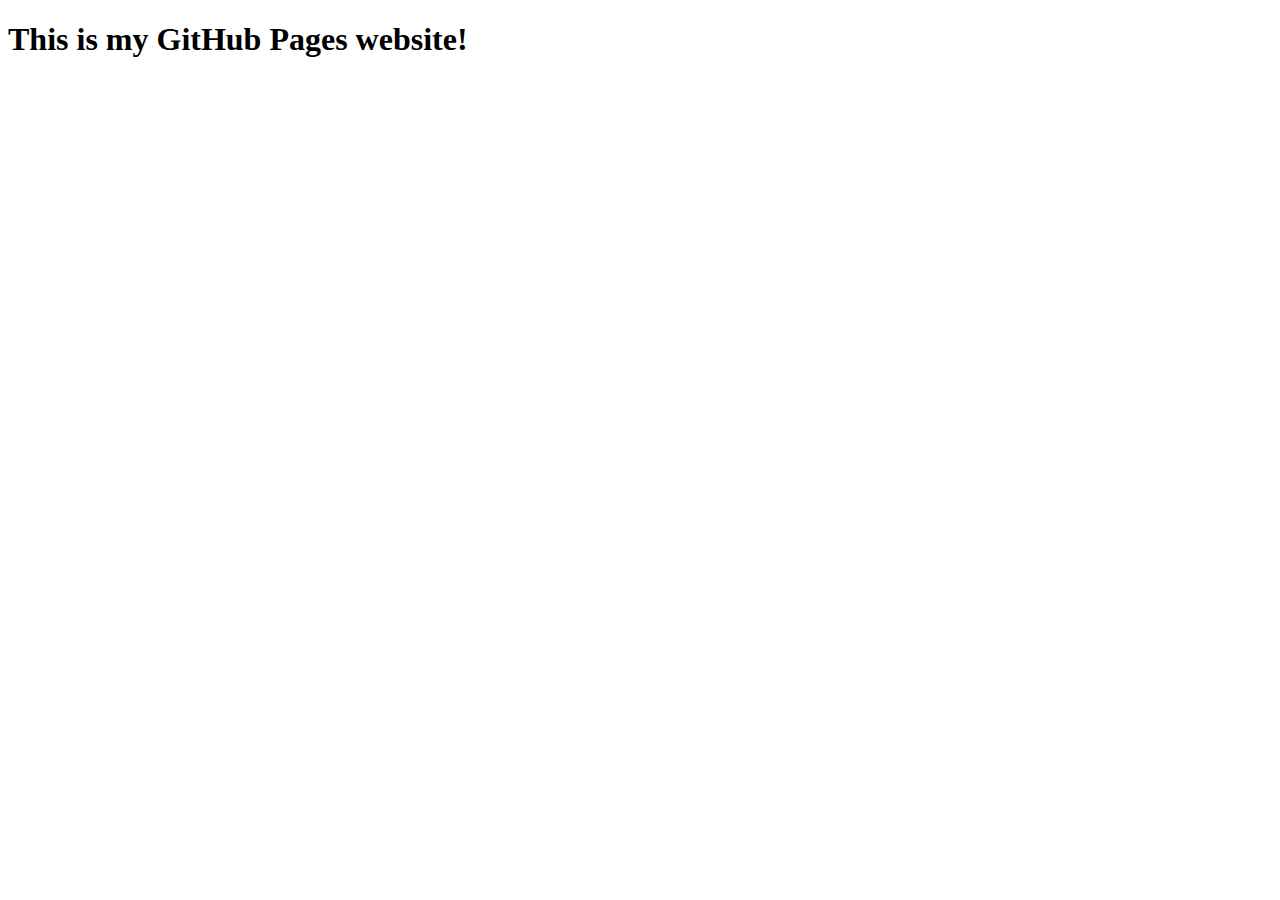
<file: index.html>
<!DOCTYPE html>
<html lang="en">
<head>
    <meta charset="UTF-8">
    <meta http-equiv="X-UA-Compatible" content="IE=edge">
    <meta name="viewport" content="width=device-width, initial-scale=1.0">
    <title>My Site</title>
</head>
<body>
    <h1>This is my GitHub Pages website!</h1>
</body>
</html>
</file>
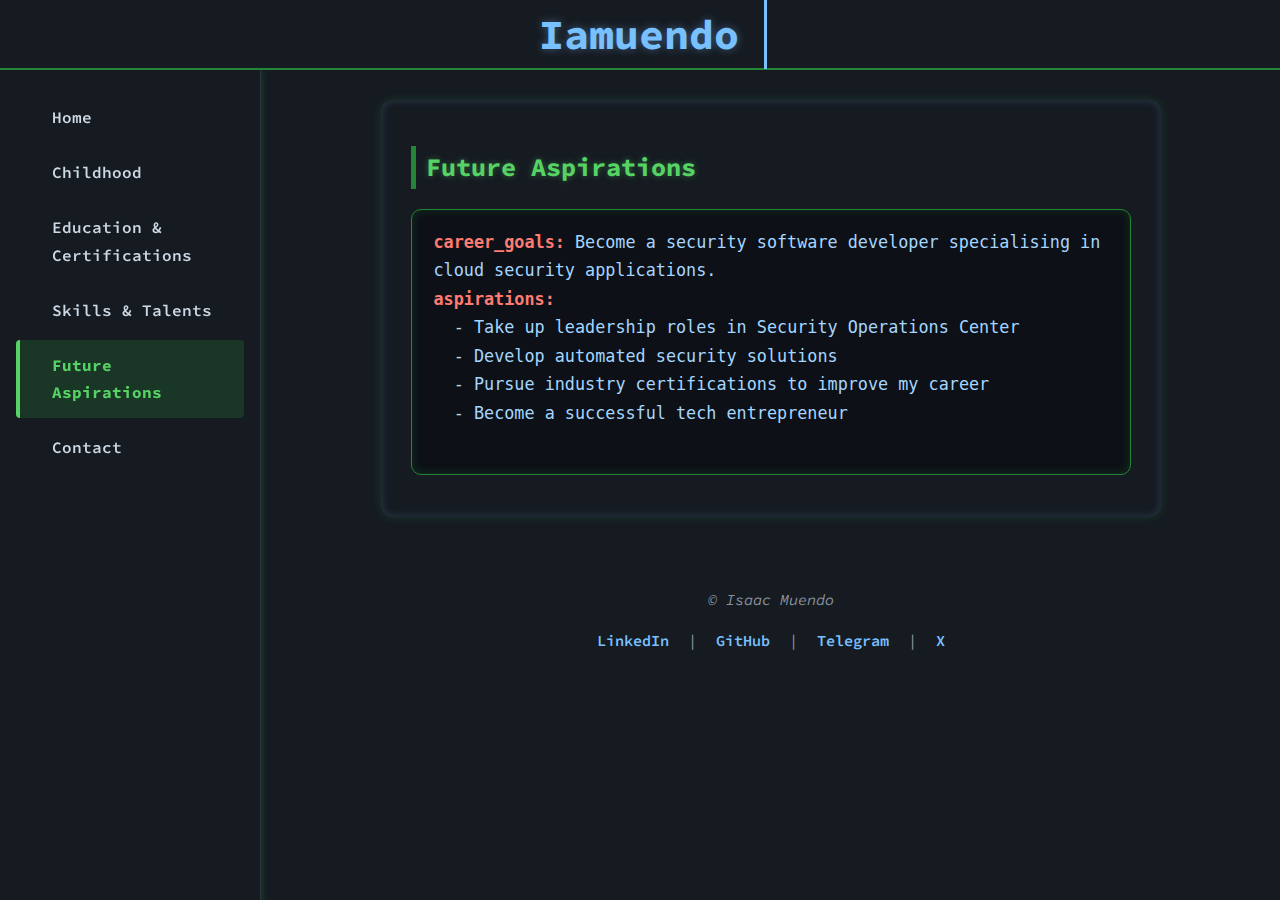
<file: aspirations.html>
<!DOCTYPE html>
<html lang="en">
  <head>
    <meta charset="UTF-8" />
    <meta name="viewport" content="width=device-width, initial-scale=1" />
    <title>Aspirations | Isaac Muendo</title>
    <link rel="stylesheet" href="style.css" />
  </head>
  <body>
    <header>
      <h1>Iamuendo</h1>
    </header>

    <button id="menu-toggle">&#9776;</button>

    <div class="container">
      <nav id="side-nav" aria-label="Primary navigation">
        <a href="index.html">Home</a>
        <a href="childhood.html">Childhood</a>
        <a href="education.html">Education & Certifications</a>
        <a href="skills.html">Skills & Talents</a>
        <a href="aspirations.html" class="active">Future Aspirations</a>
        <a href="contact.html">Contact</a>
      </nav>

      <main>
        <section id="aspirations" class="active">
          <h2>Future Aspirations</h2>
          <pre>
<span class="yaml-key">career_goals:</span> <span class="yaml-string">Become a security software developer specialising in cloud security applications.</span>
<span class="yaml-key">aspirations:</span>
  - <span class="yaml-string">Take up leadership roles in Security Operations Center</span>
  - <span class="yaml-string">Develop automated security solutions</span>
  - <span class="yaml-string">Pursue industry certifications to improve my career</span>
  - <span class="yaml-string">Become a successful tech entrepreneur</span>
  </pre>
        </section>

        <div class="footer">
          <p>&copy; Isaac Muendo</p>
          <div class="social-links">
            <a
              href="https://linkedin.com/in/isaac-muendo"
              target="_blank"
              rel="noopener noreferrer"
              >LinkedIn</a
            >
            |
            <a
              href="https://github.com/iamuendo"
              target="_blank"
              rel="noopener noreferrer"
              >GitHub</a
            >
            |
            <a
              href="https://t.me/Iamuendo"
              target="_blank"
              rel="noopener noreferrer"
              >Telegram</a
            >
            |
            <a
              href="https://x.com/iamuendo"
              target="_blank"
              rel="noopener noreferrer"
              >X</a
            >
          </div>
        </div>
      </main>
    </div>

    <script src="script.js"></script>
  </body>
</html>
</file>
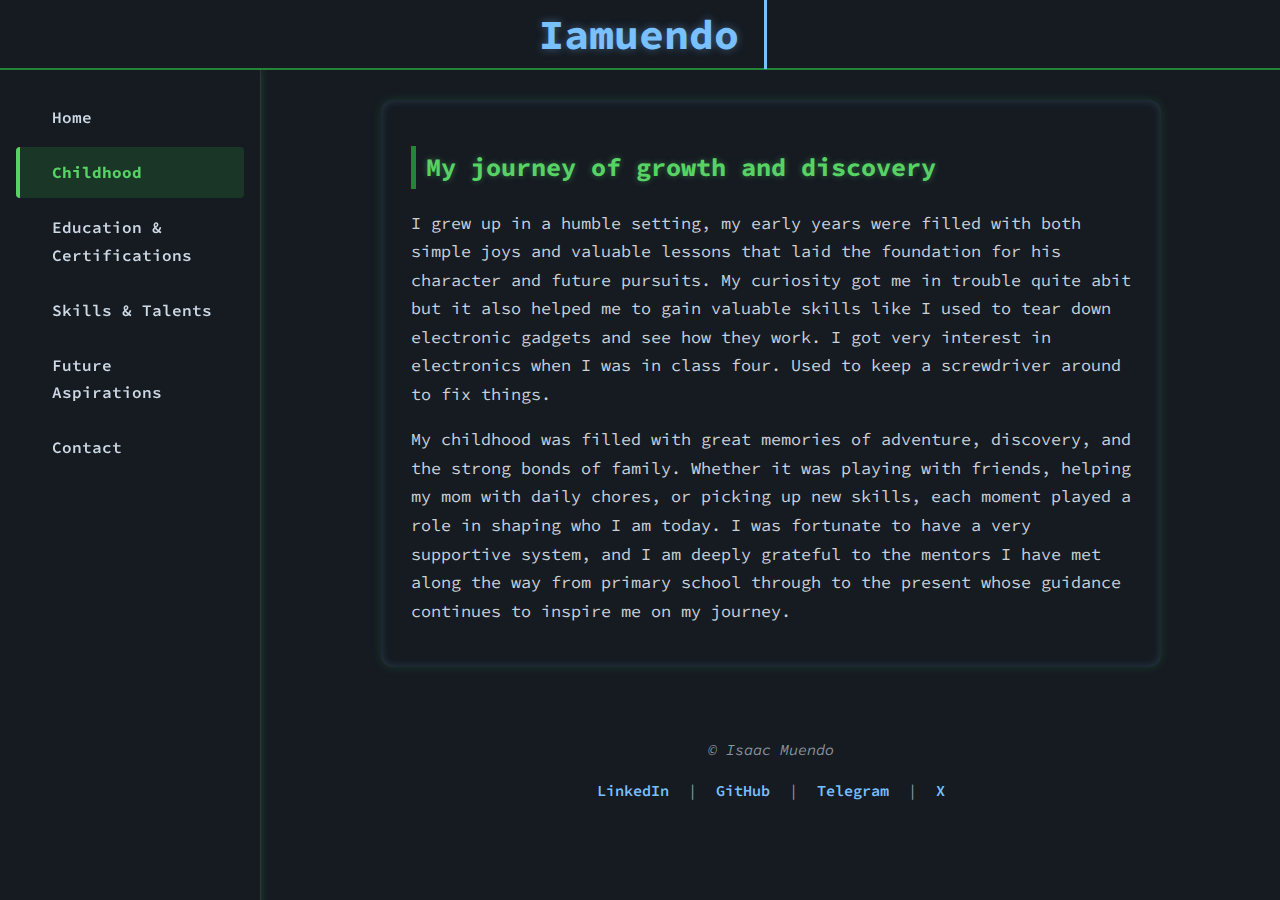
<file: childhood.html>
<!DOCTYPE html>
<html lang="en">
  <head>
    <meta charset="UTF-8" />
    <meta name="viewport" content="width=device-width, initial-scale=1" />
    <title>Childhood | Isaac Muendo</title>
    <link rel="stylesheet" href="style.css" />
  </head>
  <body>
    <header>
      <h1>Iamuendo</h1>
    </header>

    <button id="menu-toggle">&#9776;</button>

    <div class="container">
      <nav id="side-nav" aria-label="Primary navigation">
        <a href="index.html">Home</a>
        <a href="childhood.html" class="active">Childhood</a>
        <a href="education.html">Education & Certifications</a>
        <a href="skills.html">Skills & Talents</a>
        <a href="aspirations.html">Future Aspirations</a>
        <a href="contact.html">Contact</a>
      </nav>

      <main>
        <section id="childhood" class="active">
          <div>
            <h2>My journey of growth and discovery</h2>
            <p>
              I grew up in a humble setting, my early years were filled with
              both simple joys and valuable lessons that laid the foundation for
              his character and future pursuits. My curiosity got me in trouble
              quite abit but it also helped me to gain valuable skills like I
              used to tear down electronic gadgets and see how they work. I got
              very interest in electronics when I was in class four. Used to
              keep a screwdriver around to fix things.
            </p>
            <p>
              My childhood was filled with great memories of adventure,
              discovery, and the strong bonds of family. Whether it was playing
              with friends, helping my mom with daily chores, or picking up new
              skills, each moment played a role in shaping who I am today. I was
              fortunate to have a very supportive system, and I am deeply
              grateful to the mentors I have met along the way from primary
              school through to the present whose guidance continues to inspire
              me on my journey.
            </p>
          </div>
        </section>

        <div class="footer">
          <p>&copy; Isaac Muendo</p>
          <div class="social-links">
            <a
              href="https://linkedin.com/in/isaac-muendo"
              target="_blank"
              rel="noopener noreferrer"
              >LinkedIn</a
            >
            |
            <a
              href="https://github.com/iamuendo"
              target="_blank"
              rel="noopener noreferrer"
              >GitHub</a
            >
            |
            <a
              href="https://t.me/Iamuendo"
              target="_blank"
              rel="noopener noreferrer"
              >Telegram</a
            >
            |
            <a
              href="https://x.com/iamuendo"
              target="_blank"
              rel="noopener noreferrer"
              >X</a
            >
          </div>
        </div>
      </main>
    </div>

    <script src="script.js"></script>
  </body>
</html>
</file>
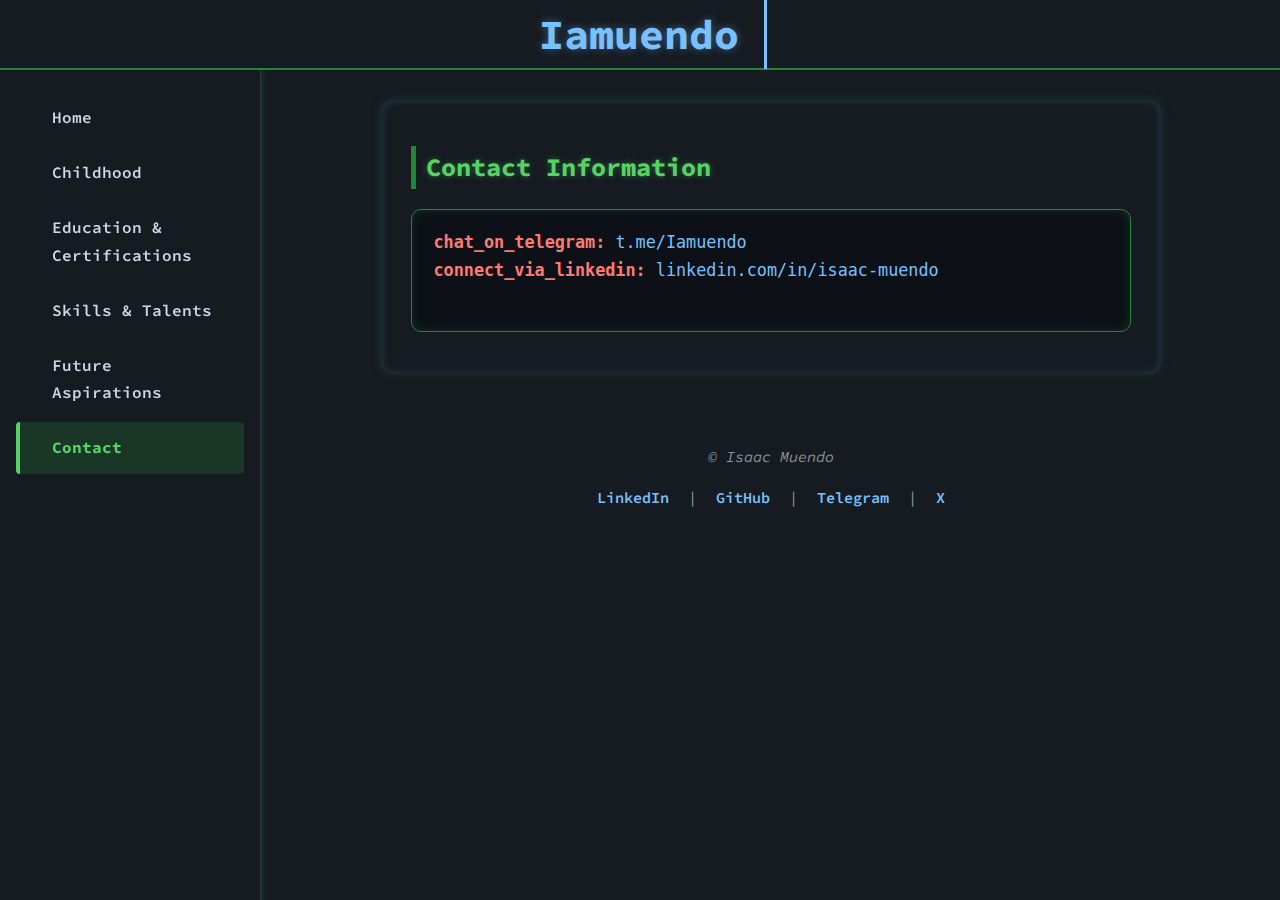
<file: contact.html>
<!DOCTYPE html>
<html lang="en">
  <head>
    <meta charset="UTF-8" />
    <meta name="viewport" content="width=device-width, initial-scale=1" />
    <title>Contact | Isaac Muendo</title>
    <link rel="stylesheet" href="style.css" />
  </head>
  <body>
    <header>
      <h1>Iamuendo</h1>
    </header>

    <button id="menu-toggle">&#9776;</button>

    <div class="container">
      <nav id="side-nav" aria-label="Primary navigation">
        <a href="index.html">Home</a>
        <a href="childhood.html">Childhood</a>
        <a href="education.html">Education & Certifications</a>
        <a href="skills.html">Skills & Talents</a>
        <a href="aspirations.html">Future Aspirations</a>
        <a href="contact.html" class="active">Contact</a>
      </nav>

      <main>
        <section id="contact" class="active">
          <h2>Contact Information</h2>
          <pre>
<span class="yaml-key">chat_on_telegram:</span> <span class="yaml-string"><a href="https://t.me/Iamuendo">t.me/Iamuendo</a></span>
<span class="yaml-key">connect_via_linkedin:</span> <span class="yaml-string"><a href="https://linkedin.com/in/isaac-muendo">linkedin.com/in/isaac-muendo</a></span>
      </pre>
        </section>

        <div class="footer">
          <p>&copy; Isaac Muendo</p>
          <div class="social-links">
            <a
              href="https://linkedin.com/in/isaac-muendo"
              target="_blank"
              rel="noopener noreferrer"
              >LinkedIn</a
            >
            |
            <a
              href="https://github.com/iamuendo"
              target="_blank"
              rel="noopener noreferrer"
              >GitHub</a
            >
            |
            <a
              href="https://t.me/Iamuendo"
              target="_blank"
              rel="noopener noreferrer"
              >Telegram</a
            >
            |
            <a
              href="https://x.com/iamuendo"
              target="_blank"
              rel="noopener noreferrer"
              >X</a
            >
          </div>
        </div>
      </main>
    </div>

    <script src="script.js"></script>
  </body>
</html>
</file>
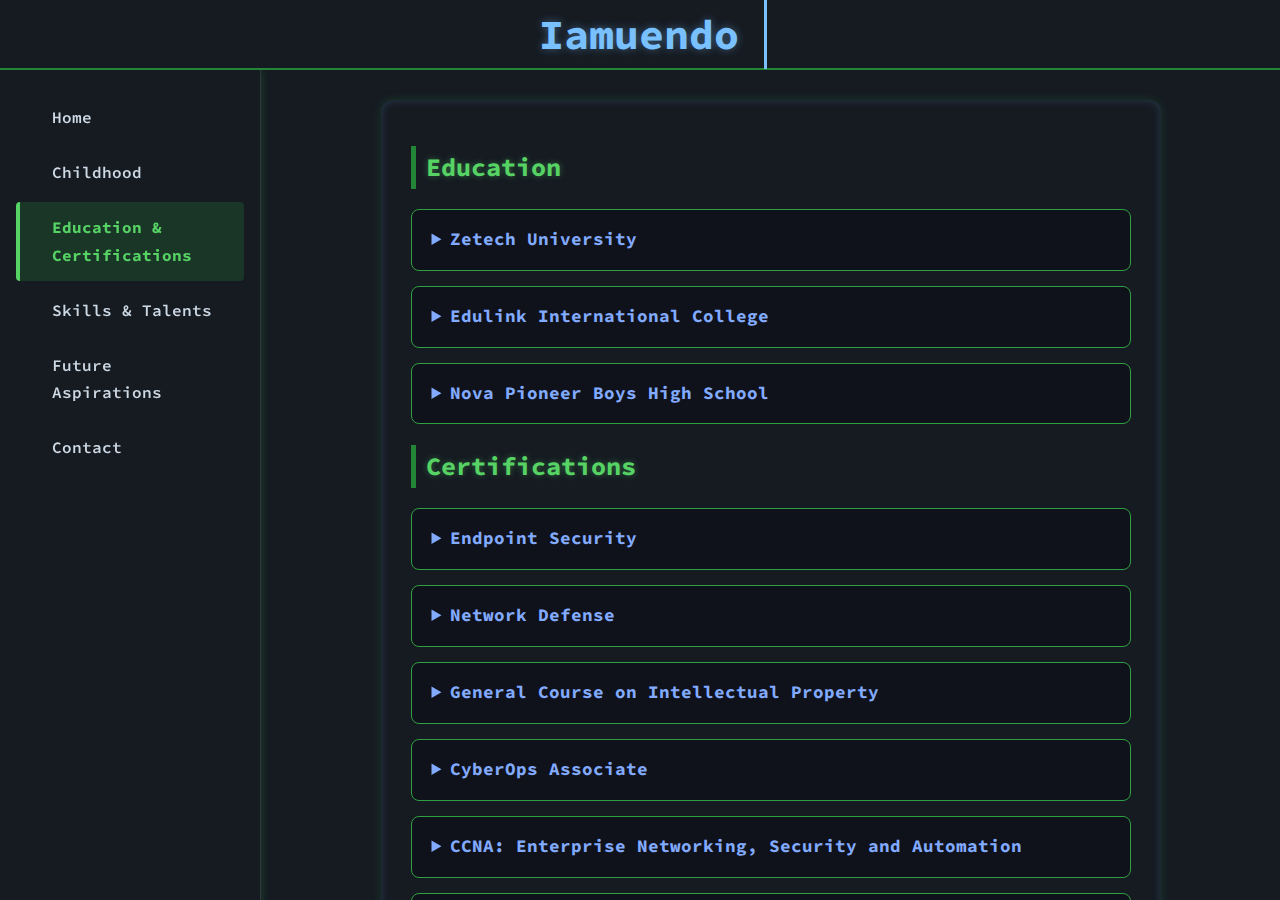
<file: education.html>
<!DOCTYPE html>
<html lang="en">
  <head>
    <meta charset="UTF-8" />
    <meta name="viewport" content="width=device-width, initial-scale=1" />
    <title>Education | Isaac Muendo</title>
    <link rel="stylesheet" href="style.css" />
  </head>
  <body>
    <header>
      <h1>Iamuendo</h1>
    </header>

    <button id="menu-toggle">&#9776;</button>

    <div class="container">
       <nav id="side-nav" aria-label="Primary navigation">
        <a href="index.html">Home</a>
        <a href="childhood.html">Childhood</a>
        <a href="education.html" class="active">Education & Certifications</a>
        <a href="skills.html">Skills & Talents</a>
        <a href="aspirations.html">Future Aspirations</a>
        <a href="contact.html">Contact</a>
      </nav>

      <main>
        <section id="education" class="active">
          <h2>Education</h2>
          <details>
            <summary>Zetech University</summary>
            <pre>
<span class="yaml-key">degree_level:</span> <span class="yaml-string">B.Sc. Software Engineering</span>
<span class="yaml-key">status:</span> <span class="yaml-string">Ongoing</span>
<span class="yaml-key">graduation_year:</span> <span class="yaml-number">2027</span>
<span class="yaml-key">extracurriculars:</span>
  - <span class="yaml-string">Hackathon participant</span>
  - <span class="yaml-string">Research Intern</span>
        </pre>

            <pre>
<span class="yaml-key">degree_level:</span> <span class="yaml-string">Diploma in Computer Science</span>
<span class="yaml-key">status:</span> <span class="yaml-string">Complete</span>
<span class="yaml-key">graduation_year:</span> <span class="yaml-number">2024</span>
<span class="yaml-key">extracurriculars:</span>
  - <span class="yaml-string">Hackathon participant</span>
  - <span class="yaml-string">Student Club Chairperson</span>
    </pre>
          </details>
          <details>
            <summary>Edulink International College</summary>
            <pre>
<span class="yaml-key">degree_level:</span> <span class="yaml-string">Advanced Diploma in Software Engineering</span>
<span class="yaml-key">status:</span> <span class="yaml-string">Complete</span>
<span class="yaml-key">graduation_year:</span> <span class="yaml-number">2022</span>
    </pre>
          </details>
          <details>
            <summary>Nova Pioneer Boys High School</summary>
            <pre>
<span class="yaml-key">degree_level:</span> <span class="yaml-string">Kenya Certificate Of Secondary School Education</span>
<span class="yaml-key">status:</span> <span class="yaml-string">Complete</span>
<span class="yaml-key">graduation_year:</span> <span class="yaml-number">2019</span>
    </pre>
          </details>
          <h2>Certifications</h2>
          <details>
            <summary>Endpoint Security</summary>
            <pre>
<span class="yaml-key">issued_by:</span> <span class="yaml-string">Cisco Networking Academy</span>
<span class="yaml-key">date_issued:</span> <span class="yaml-number">29-01-2025</span>
<span class="yaml-key">level:</span> <span class="yaml-string">Intermediate</span>
<span class="yaml-key">credential:</span> <span class="yaml-string"><a href="https://www.credly.com/badges/316ea6e1-4cb7-4cae-b1d3-31851e560a02/linked_in_profile">credly.com/badges/316ea6e1-4cb7-4cae-b1d3-31851e560a02/</a></span>
    </pre>
          </details>
          <details>
            <summary>Network Defense</summary>
            <pre>
<span class="yaml-key">issued_by:</span> <span class="yaml-string">Cisco Networking Academy</span>
<span class="yaml-key">date_issued:</span> <span class="yaml-number">29-01-2025</span>
<span class="yaml-key">level:</span> <span class="yaml-string">Intermediate</span>
<span class="yaml-key">credential:</span> <span class="yaml-string"><a href="https://www.credly.com/badges/250a2d5f-7b02-4820-ab8c-637fca96d132/linked_in_profile">credly.com/badges/250a2d5f-7b02-4820-ab8c-637fca96d132/</a></span>
    </pre>
          </details>
          <details>
            <summary>General Course on Intellectual Property</summary>
            <pre>
<span class="yaml-key">issued_by:</span> <span class="yaml-string">World Intellectual Property Organisation (WIPO)</span>
<span class="yaml-key">date_issued:</span> <span class="yaml-number">24-12-2024</span>
<span class="yaml-key">level:</span> <span class="yaml-string">Beginner</span>
<span class="yaml-key">credential:</span> <span class="yaml-string"><a href="https://welc.wipo.int/lms/verify/index.php?q=y8rNY1nHqE">welc.wipo.int/lms/verify/index.php?q=y8rNY1nHqE</a></span>
    </pre>
          </details>
          <details>
            <summary>CyberOps Associate</summary>
            <pre>
<span class="yaml-key">issued_by:</span> <span class="yaml-string">Cisco Networking Academy</span>
<span class="yaml-key">date_issued:</span> <span class="yaml-number">16-05-2024</span>
<span class="yaml-key">level:</span> <span class="yaml-string">Intermediate</span>
<span class="yaml-key">credential:</span> <span class="yaml-string"><a href="https://www.credly.com/badges/d9172b7c-792f-4f3a-96c0-b79ea421833d/linked_in_profile">credly.com/badges/d9172b7c-792f-4f3a-96c0-b79ea421833d/</a></span>
    </pre>
          </details>
          <details>
            <summary>
              CCNA: Enterprise Networking, Security and Automation
            </summary>
            <pre>
<span class="yaml-key">issued_by:</span> <span class="yaml-string">Cisco Networking Academy</span>
<span class="yaml-key">date_issued:</span> <span class="yaml-number">13-08-2023</span>
<span class="yaml-key">level:</span> <span class="yaml-string">Intermediate</span>
<span class="yaml-key">credential:</span> <span class="yaml-string"><a href="https://welc.wipo.int/lms/verify/index.php?q=y8rNY1nHqE">welc.wipo.int/lms/verify/index.php?q=y8rNY1nHqE</a></span>
    </pre>
          </details>
          <details>
            <summary>CCNA: Switching, Routing & Wireless Essentials</summary>
            <pre>
<span class="yaml-key">issued_by:</span> <span class="yaml-string">Cisco Networking Academy</span>
<span class="yaml-key">date_issued:</span> <span class="yaml-number">30-04-2023</span>
<span class="yaml-key">level:</span> <span class="yaml-string">Beginner</span>
<span class="yaml-key">credential:</span> <span class="yaml-string"><a href="https://www.credly.com/badges/c771c384-bcdf-4d29-92d1-e3826b512cc5/linked_in_profile">credly.com/badges/c771c384-bcdf-4d29-92d1-e3826b512cc5/</a></span>
    </pre>
          </details>
        </section>

        <div class="footer">
          <p>&copy; Isaac Muendo</p>
          <div class="social-links">
            <a href="https://linkedin.com/in/isaac-muendo" target="_blank"
              >LinkedIn</a
            >
            |
            <a href="https://github.com/iamuendo" target="_blank">GitHub</a>
            |
            <a href="https://t.me/Iamuendo" target="_blank">Telegram</a>
            |
            <a href="https://x.com/iamuendo" target="_blank">X</a>
          </div>
        </div>
      </main>
    </div>

    <script src="script.js"></script>
  </body>
</html>
</file>
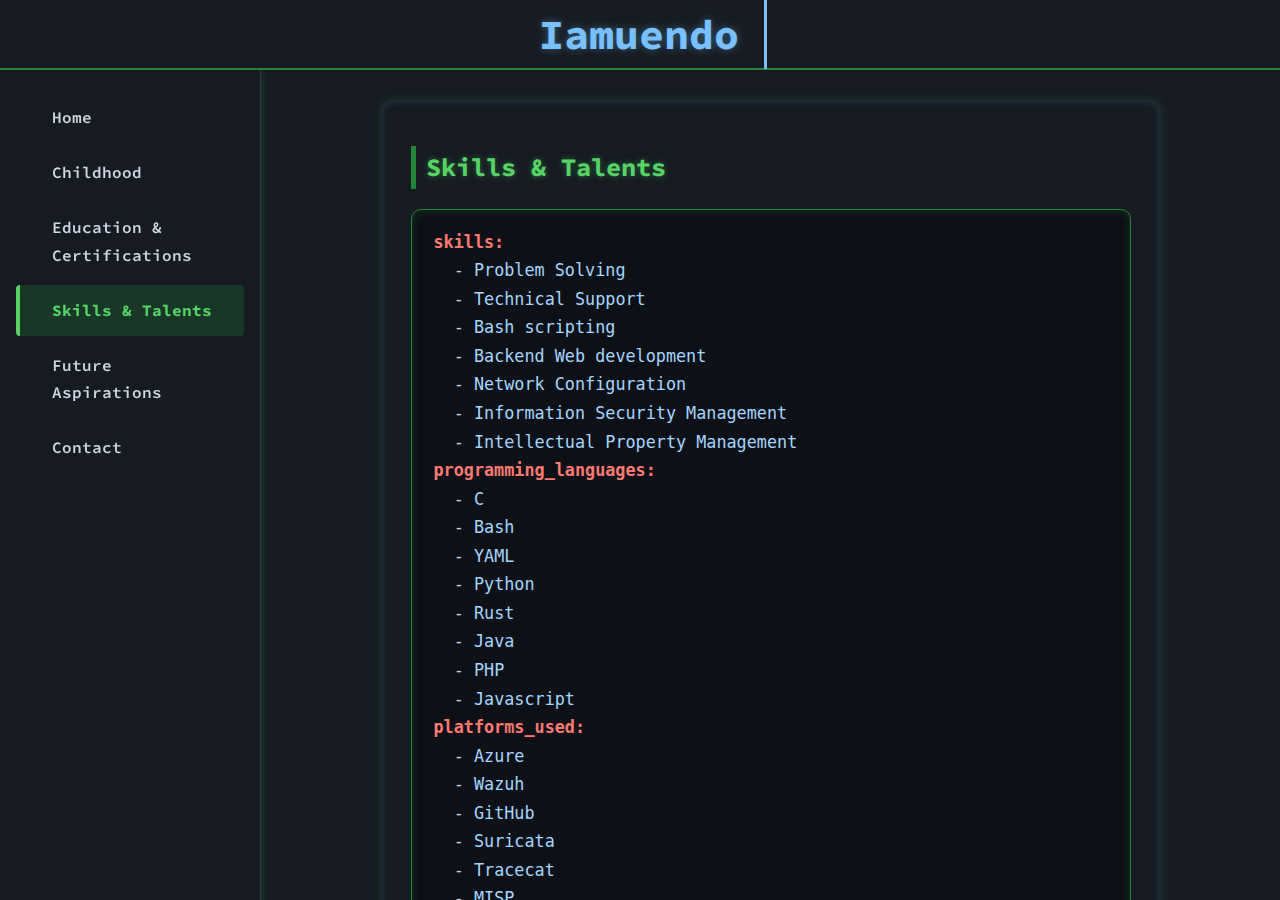
<file: skills.html>
<!DOCTYPE html>
<html lang="en">
  <head>
    <meta charset="UTF-8" />
    <meta name="viewport" content="width=device-width, initial-scale=1" />
    <title>Skills | Isaac Muendo</title>
    <link rel="stylesheet" href="style.css" />
  </head>
  <body>
    <header>
      <h1>Iamuendo</h1>
    </header>

    <button id="menu-toggle">&#9776;</button>

    <div class="container">
      <nav id="side-nav" aria-label="Primary navigation">
        <a href="index.html">Home</a>
        <a href="childhood.html">Childhood</a>
        <a href="education.html">Education & Certifications</a>
        <a href="skills.html" class="active">Skills & Talents</a>
        <a href="aspirations.html">Future Aspirations</a>
        <a href="contact.html">Contact</a>
      </nav>

      <main>
        <section id="skills" class="active">
          <h2>Skills & Talents</h2>
          <pre>
<span class="yaml-key">skills:</span>
  - <span class="yaml-string">Problem Solving</span>
  - <span class="yaml-string">Technical Support</span>
  - <span class="yaml-string">Bash scripting</span>
  - <span class="yaml-string">Backend Web development</span>
  - <span class="yaml-string">Network Configuration</span>
  - <span class="yaml-string">Information Security Management</span>
  - <span class="yaml-string">Intellectual Property Management</span>
<span class="yaml-key">programming_languages:</span>
  - <span class="yaml-string">C</span>
  - <span class="yaml-string">Bash</span>
  - <span class="yaml-string">YAML</span>
  - <span class="yaml-string">Python</span>
  - <span class="yaml-string">Rust</span>
  - <span class="yaml-string">Java</span>
  - <span class="yaml-string">PHP</span>
  - <span class="yaml-string">Javascript</span>
<span class="yaml-key">platforms_used:</span>
  - <span class="yaml-string">Azure</span>
  - <span class="yaml-string">Wazuh</span>
  - <span class="yaml-string">GitHub</span>
  - <span class="yaml-string">Suricata</span>
  - <span class="yaml-string">Tracecat</span>
  - <span class="yaml-string">MISP</span>
  - <span class="yaml-string">Docker</span>
  - <span class="yaml-string">Linux</span>
<span class="yaml-key">hobbies:</span>
  - <span class="yaml-string">Project development</span>
  - <span class="yaml-string">Esports</span>
  - <span class="yaml-string">Baking</span>
  </pre>
        </section>

        <div class="footer">
          <p>&copy; Isaac Muendo</p>
          <div class="social-links">
            <a
              href="https://linkedin.com/in/isaac-muendo"
              target="_blank"
              rel="noopener noreferrer"
              >LinkedIn</a
            >
            |
            <a
              href="https://github.com/iamuendo"
              target="_blank"
              rel="noopener noreferrer"
              >GitHub</a
            >
            |
            <a
              href="https://t.me/Iamuendo"
              target="_blank"
              rel="noopener noreferrer"
              >Telegram</a
            >
            |
            <a
              href="https://x.com/iamuendo"
              target="_blank"
              rel="noopener noreferrer"
              >X</a
            >
          </div>
        </div>
      </main>
    </div>

    <script src="script.js"></script>
  </body>
</html>
</file>
<file: style.css>
@import url("https://fonts.googleapis.com/css2?family=Source+Code+Pro:wght@400;600&display=swap");

body {
    font-family: "Source Code Pro", monospace;
    background: linear-gradient(135deg, #0d1117, #161b22);
    color: #d0d7de;
    margin: 0;
    padding-top: 70px;
    line-height: 1.7;
    user-select: none;
    overflow-x: hidden;
}

a {
    text-decoration: none;
    cursor: pointer;
    color: #79c0ff;
}

header {
    position: fixed;
    top: 0;
    left: 0;
    width: 100%;
    height: 70px;
    background: #161b22;
    border-bottom: 2px solid #238636;
    display: flex;
    align-items: center;
    justify-content: center;
    z-index: 1002;
    padding: 0 20px;
    box-sizing: border-box;
}

h1 {
    color: #79c0ff;
    font-weight: 700;
    font-size: 2.6rem;
    text-align: center;
    margin: 0;
    text-shadow: 0 0 8px #79c0ff66;
    white-space: nowrap;
    overflow: hidden;
    border-right: 3px solid #79c0ff;
    width: 10ch;
    animation: typing 3s steps(32, end) forwards,
        blink-caret 0.75s step-end infinite;
}

@keyframes typing {
    from {
        width: 0;
    }

    to {
        width: 10ch;
    }
}

@keyframes blink-caret {

    from,
    to {
        border-color: transparent;
    }

    50% {
        border-color: #79c0ff;
    }
}

.container {
    display: flex;
    height: calc(100vh - 70px);
    overflow: hidden;
}

nav {
    background: #161b22;
    border-right: 1px solid #30363d;
    width: 260px;
    padding: 20px 0;
    display: flex;
    flex-direction: column;
    box-shadow: 2px 0 6px rgb(35 134 54 / 0.25);
    position: sticky;
    top: 70px;
    height: calc(100vh - 70px);
    overflow-y: auto;
    scrollbar-width: thin;
    scrollbar-color: #238636 transparent;
    transition: transform 0.3s ease;
    z-index: 1001;
    transform: translateX(0);
}

nav::-webkit-scrollbar {
    width: 6px;
}

nav::-webkit-scrollbar-thumb {
    background-color: #238636;
    border-radius: 3px;
}

nav a {
    color: #cdd9e5;
    font-weight: 600;
    font-size: 1rem;
    padding: 12px 32px;
    margin: 2px 16px;
    border-left: 4px solid transparent;
    transition: background-color 0.3s, border-color 0.3s, color 0.3s;
    display: block;
    user-select: none;
    border-radius: 4px;
}

nav a:hover {
    background-color: #23863620;
    border-left-color: #238636;
    color: #56d364;
}

nav a.active {
    background-color: #23863640;
    border-left-color: #56d364;
    color: #56d364;
    font-weight: 700;
}

nav a:focus-visible {
    outline-offset: 2px;
    outline: 2px solid #56d364;
}

main {
    flex-grow: 1;
    overflow-y: auto;
    padding: 30px 40px;
    background: #161b22;
}

section {
    max-width: 720px;
    margin: auto;
    background: #161b22;
    border-radius: 12px;
    box-shadow: 0 0 10px #23863644, inset 0 0 8px #79c0ff33;
    padding: 25px 30px;
    display: none;
    font-size: 1.05rem;
    color: #c9d1d9;
}

section.active {
    display: block;
    animation: fadeIn 0.7s ease forwards;
}

@keyframes fadeIn {
    from {
        opacity: 0;
        transform: translateY(10px);
    }

    to {
        opacity: 1;
        transform: translateY(0);
    }
}

h2 {
    color: #56d364;
    font-weight: 700;
    margin-bottom: 20px;
    text-shadow: 0 0 6px #56d36466;
    border-left: 5px solid #238636;
    padding-left: 10px;
}

pre {
    white-space: pre-wrap;
    background: #0d1117;
    border: 1px solid #238636;
    border-radius: 10px;
    padding: 18px 22px;
    overflow-x: auto;
    box-shadow: inset 0 0 10px #23863644;
}

.yaml-key {
    color: #ff7b72;
    font-weight: 700;
}

.yaml-string {
    color: #a5d6ff;
}

.yaml-number {
    color: #ffab70;
}

p.intro-text {
    font-size: 1.1rem;
    margin-bottom: 18px;
    color: #cdd9e5;
    line-height: 1.5;
}

details {
    background: #0f121a;
    border: 1px solid #2ea043;
    border-radius: 8px;
    margin-bottom: 15px;
    padding: 15px 20px;
    color: #b3c7e6;
}

details summary {
    font-weight: 700;
    font-size: 1.1rem;
    color: #82aaff;
    cursor: pointer;
    outline: none;
}

details[open] summary {
    color: #56d364;
}

details pre {
    margin-top: 12px;
    background: #131820;
    border-radius: 8px;
    padding: 12px 18px;
    box-shadow: inset 0 0 8px #23863644;
    color: #a5d6ff;
}

#hero {
    display: grid;
    grid-template-columns: 240px 1fr;
    gap: 30px;
    align-items: center;
}

.photo-container {
    width: 240px;
    height: 320px;
    border-radius: 12px;
    overflow: hidden;
    border: 4px solid #56d364;
    box-shadow: 0 0 18px #56d364aa;
}

.photo-container img {
    width: 100%;
    height: 100%;
    object-fit: cover;
    display: block;
}

.footer {
    text-align: center;
    margin-top: 70px;
    font-size: 0.95rem;
    color: #8b949e;
    font-style: italic;
}

.social-links {
    margin-top: 10px;
    font-style: normal;
}

.social-links a {
    color: #79c0ff;
    text-decoration: none;
    margin: 0 10px;
    font-weight: 600;
    transition: color 0.3s ease;
}

.social-links a:hover,
.social-links a:focus {
    color: #56d364;
    outline: none;
}

#menu-toggle {
    display: none;
    position: fixed;
    top: 15px;
    left: 15px;
    background: #161b22;
    border: 2px solid #79c0ff;
    border-radius: 6px;
    width: 40px;
    height: 40px;
    cursor: pointer;
    z-index: 1103;
    color: #79c0ff;
    font-size: 28px;
    line-height: 1;
    align-items: center;
    justify-content: center;
    user-select: none;
}

@media (max-width: 900px) {
    .container {
        flex-direction: column;
        height: auto;
    }

    #hero{
        display: block;
    }

    nav {
        position: fixed;
        top: 70px;
        left: 0;
        height: calc(100vh - 70px);
        width: 260px;
        background: #161b22;
        transform: translateX(-100%);
        transition: transform 0.3s ease;
        box-shadow: 2px 0 6px rgb(35 134 54 / 0.25);
        z-index: 1100;
    }

    nav.show {
        transform: translateX(0);
    }

    main {
        padding: 20px;
        overflow: visible;
    }

    #menu-toggle {
        display: flex;
    }

    nav a {
        margin: 8px 20px;
        border-left: none;
        border-radius: 6px;
        padding: 10px 15px;
    }
}
</file>
